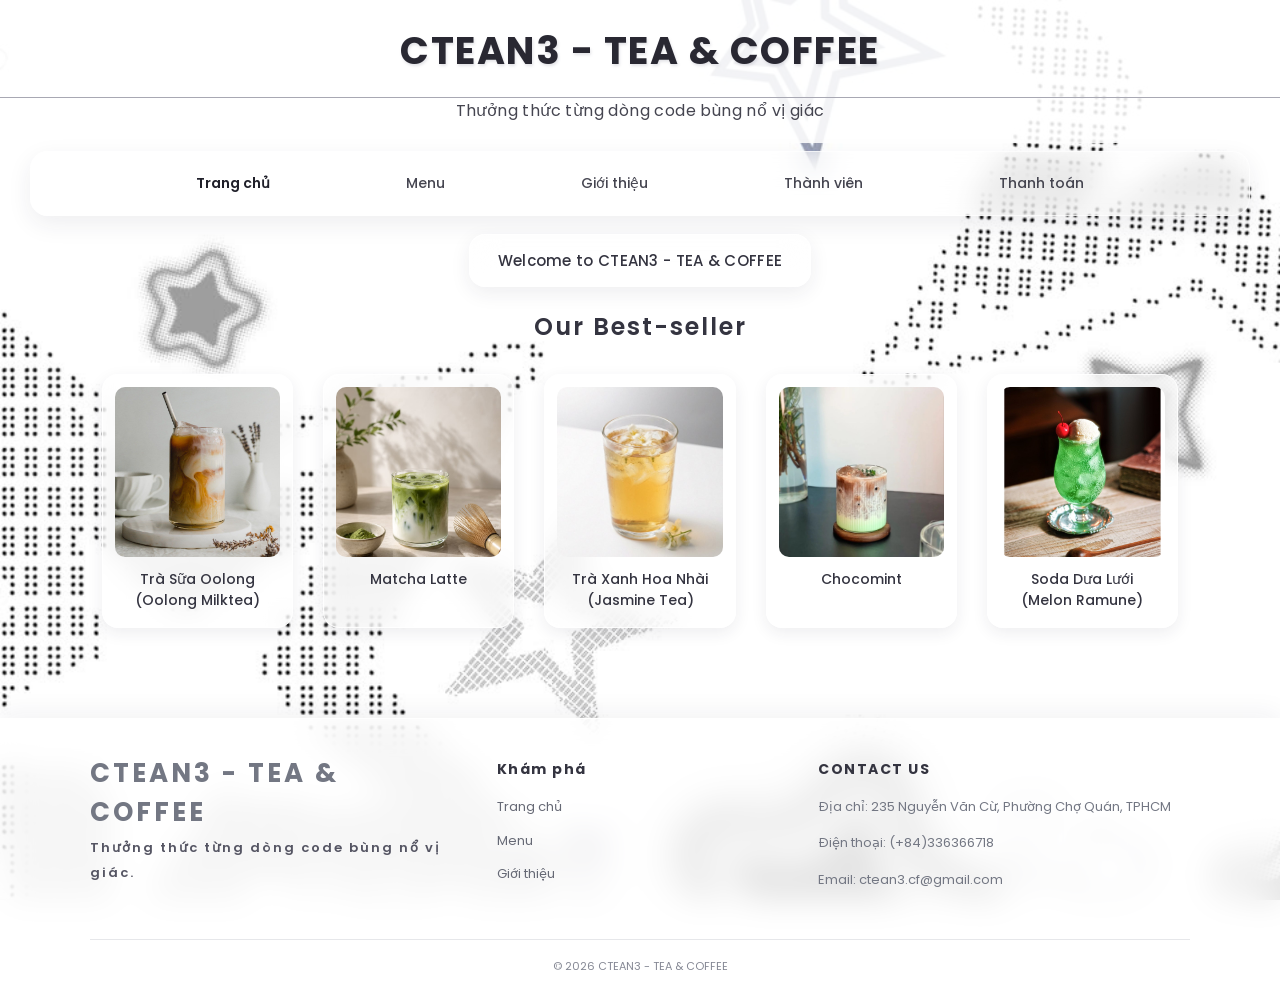
<file: index.html>
<!DOCTYPE html>
<html lang="vi">
<head>
    <meta charset="UTF-8">
    <title>CTEAN3 - TEA & COFFEE</title>
	<link rel="preconnect" href="https://fonts.googleapis.com">
	<link rel="preconnect" href="https://fonts.gstatic.com" crossorigin>
	<link href="https://fonts.googleapis.com/css2?family=Poppins:wght@400;500;600;700&display=swap" rel="stylesheet">
    <link rel="stylesheet" href="style.css">
</head>
<body>

    <h1 class="logo">CTEAN3 - TEA & COFFEE</h1>
    <h2>Thưởng thức từng dòng code bùng nổ vị giác</h2>
 <nav class="navbar">
        <a href="index.html" class="active">Trang chủ</a>
        <a href="menu.html">Menu</a>
        <a href="gioithieu.html">Giới thiệu</a>
        <a href="thanhvien.html">Thành viên</a>
        <a href="thanhtoan.html">Thanh toán</a>
    </nav>
    <p class="welcome">Welcome to CTEAN3 - TEA & COFFEE</p>

   <h2 class="section-title">Our Best-seller</h2>

<div class="product-list">

    <div class="product-card">
        <img src="oolong.jpg" alt="Trà Sữa Oolong (Oolong Milk Tea)">
        <h3>Trà Sữa Oolong <br>(Oolong Milktea)</br></h3>
    </div>
	
	<div class="product-card">
    <img class="matcha-img" src="matcha.jpg" alt="Matcha Latte">
    <h3>Matcha Latte</h3>
	</div>

    <div class="product-card">
        <img src="hoanhai.jpg" alt="Trà Xanh Hoa Nhài (Jasmine Tea)">
        <h3>Trà Xanh Hoa Nhài <br>(Jasmine Tea)</br></h3>
    </div>
	
	<div class="product-card">
        <img src="chocomint.jpg" alt="Chocomint">
        <h3>Chocomint</h3>
    </div>
	
	<div class="product-card">
        <img src="ramune.jpg" alt="Soda Dưa Lưới (Melon Ramune)">
        <h3>Soda Dưa Lưới<br>(Melon Ramune)</br></h3>
    </div>
</div>

<footer class="footer">
    <div class="footer-content">

        <div class="footer-brand">
            <h2>CTEAN3 - TEA & COFFEE</h2>
            <p>Thưởng thức từng dòng code bùng nổ vị giác.</p>
        </div>

        <div class="footer-links">
            <h3>Khám phá</h3>
            <a href="index.html">Trang chủ</a>
            <a href="menu.html">Menu</a>
            <a href="gioithieu.html">Giới thiệu</a>
        </div>

        <div class="footer-contact">
            <h3>CONTACT US</h3>
            <p>Địa chỉ: 235 Nguyễn Văn Cừ, Phường Chợ Quán, TPHCM</p>
            <p>Điện thoại: (+84)336366718</p>
            <p>Email: ctean3.cf@gmail.com</p>
        </div>

    </div>

    <div class="footer-bottom">
        © 2026 CTEAN3 - TEA & COFFEE
    </div>
</footer>
</body>
</html>
</file>
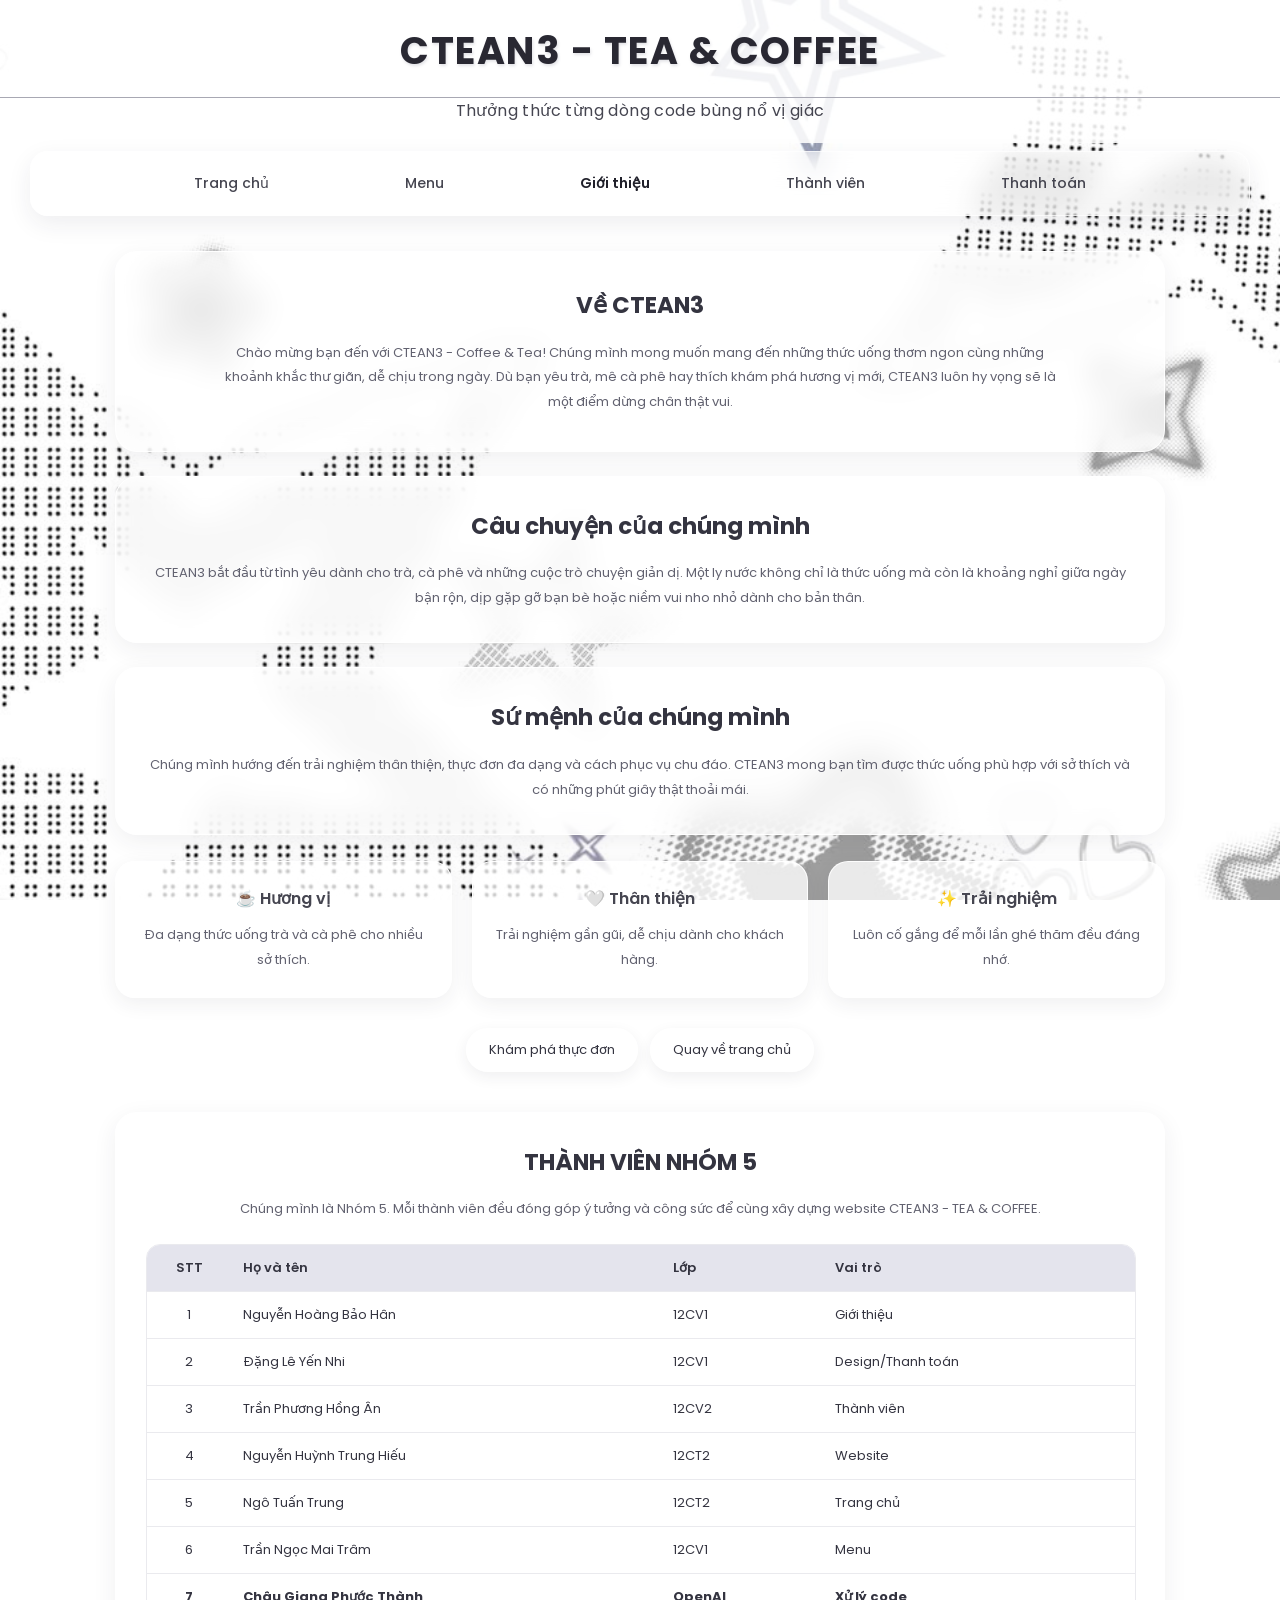
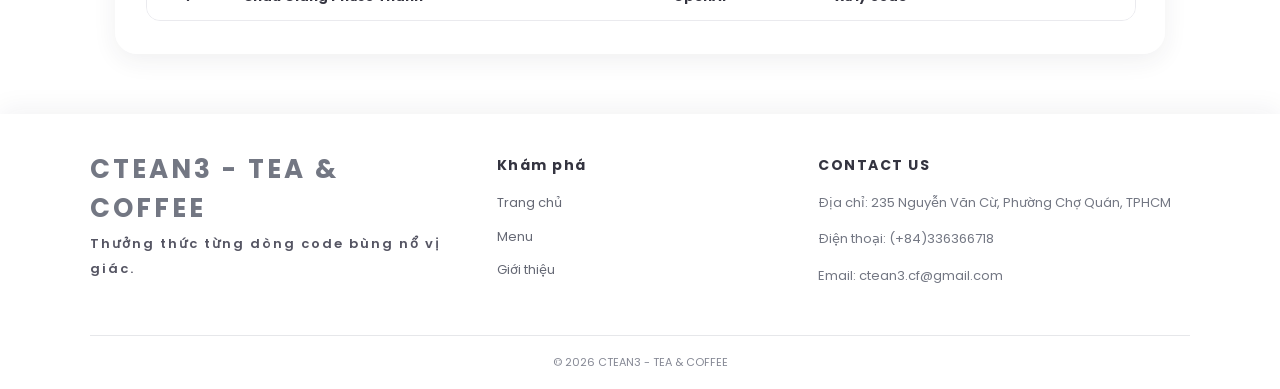
<file: gioithieu.html>
<!DOCTYPE html>
<html lang="vi">
<head>
    <meta charset="UTF-8">
    <meta name="viewport" content="width=device-width, initial-scale=1.0">

    <title>Giới thiệu - CTEAN3 TEA & COFFEE</title>

    <link rel="preconnect" href="https://fonts.googleapis.com">
    <link rel="preconnect" href="https://fonts.gstatic.com" crossorigin>
    <link href="https://fonts.googleapis.com/css2?family=Poppins:wght@400;500;600;700&display=swap" rel="stylesheet">

    <link rel="stylesheet" href="style.css">

    <style>
        /* ===== CHỈNH NỘI DUNG GIỚI THIỆU ===== */

        .about-container {
            width: 88%;
            max-width: 1050px;
            margin: 35px auto 45px;
            font-family: "Poppins", sans-serif;
        }

        .about-container .about-hero,
        .about-container .about-card {
            box-sizing: border-box;
            width: 100%;
            margin: 0 0 24px;
            padding: 32px 30px;

            background: rgba(255, 255, 255, 0.78);
            backdrop-filter: blur(14px);
            -webkit-backdrop-filter: blur(14px);

            border: 1px solid rgba(255, 255, 255, 0.9);
            border-radius: 22px;
            box-shadow: 0 7px 24px rgba(40, 40, 60, 0.07);
        }

        .about-container .about-hero {
            padding: 36px 35px;
            text-align: center;
        }

        .about-container .about-hero h2,
        .about-container .about-card h2 {
            margin: 0 0 18px;
            padding: 0;
            background: transparent;
            border: none;
            box-shadow: none;

            color: #343440;
            font-family: "Poppins", sans-serif;
            font-size: 23px;
            font-weight: 700;
            line-height: 1.5;
            letter-spacing: normal;
            text-align: center;
        }

        .about-container .about-hero p,
        .about-container .about-card > p {
            margin: 0;
            padding: 0;
            background: transparent;
            border: none;
            box-shadow: none;

            color: #626270;
            font-family: "Poppins", sans-serif;
            font-size: 13px;
            font-weight: 400;
            line-height: 1.9;
            text-align: center;
        }

        .about-container .about-hero p {
            max-width: 850px;
            margin: 0 auto;
        }

        /* ===== BA GIÁ TRỊ ===== */

        .about-container .about-values {
            display: grid;
            grid-template-columns: repeat(3, minmax(0, 1fr));
            gap: 20px;
            margin: 26px 0;
        }

        .about-container .about-value {
            box-sizing: border-box;
            padding: 24px 20px;
            text-align: center;

            background: rgba(255, 255, 255, 0.78);
            border: 1px solid rgba(255, 255, 255, 0.9);
            border-radius: 20px;
            box-shadow: 0 6px 20px rgba(40, 40, 60, 0.07);

            transition: transform 0.25s ease;
        }

        .about-container .about-value:hover {
            transform: scale(1.03);
        }

        .about-container .about-value h3 {
            margin: 0 0 12px;
            padding: 0;
            background: transparent;
            color: #454550;
            font-family: "Poppins", sans-serif;
            font-size: 16px;
            font-weight: 600;
        }

        .about-container .about-value p {
            margin: 0;
            color: #626270;
            font-size: 13px;
            line-height: 1.9;
            text-align: center;
        }

        /* ===== CÁC NÚT LIÊN KẾT ===== */

        .about-container .about-links {
            display: flex;
            justify-content: center;
            flex-wrap: wrap;
            gap: 12px;
            margin: 30px 0 40px;
        }

        .about-container .about-links a {
            display: inline-block;
            padding: 11px 22px;

            background: rgba(255, 255, 255, 0.7);
            border: 1px solid rgba(255, 255, 255, 0.9);
            border-radius: 25px;
            box-shadow: 0 5px 15px rgba(40, 40, 60, 0.07);

            color: #343440;
            font-family: "Poppins", sans-serif;
            font-size: 13px;
            text-decoration: none;

            transition: 0.25s ease;
        }

        .about-container .about-links a:hover {
            background: #e5e5ed;
            transform: translateY(-2px);
        }

        /* ===== BẢNG THÀNH VIÊN ===== */

        .about-container .team-section {
            margin-top: 25px;
        }

        .about-container .team-intro {
            margin: 0 0 22px !important;
            text-align: center;
        }

        .about-container .team-table-wrapper {
            width: 100%;
            overflow-x: auto;
            border: 1px solid rgba(150, 150, 170, 0.2);
            border-radius: 14px;
        }

        .about-container .team-table {
            width: 100%;
            border-collapse: collapse;
            background: rgba(255, 255, 255, 0.78);
            color: #343440;
            font-family: "Poppins", sans-serif;
            font-size: 13px;
        }

        .about-container .team-table th,
        .about-container .team-table td {
            padding: 13px 12px;
            border-bottom: 1px solid rgba(140, 140, 160, 0.18);
            text-align: left;
        }

        .about-container .team-table th {
            background: rgba(225, 225, 235, 0.9);
            color: #343440;
            font-weight: 600;
            white-space: nowrap;
        }

        .about-container .team-table th:first-child,
        .about-container .team-table td:first-child {
            width: 60px;
            text-align: center;
        }

        .about-container .team-table tbody tr:hover {
            background: rgba(225, 225, 240, 0.65);
        }

        .about-container .team-table tbody tr:last-child td {
            border-bottom: none;
        }

        /* ===== NÚT CUỘN LÊN ĐẦU TRANG ===== */

        #backToTop {
            position: fixed;
            right: 28px;
            bottom: 28px;
            z-index: 999;

            display: flex;
            align-items: center;
            justify-content: center;
            width: 48px;
            height: 48px;
            padding: 0;

            border: 1px solid rgba(255, 255, 255, 0.9);
            border-radius: 50%;
            background: rgba(225, 228, 235, 0.88);
            backdrop-filter: blur(10px);
            -webkit-backdrop-filter: blur(10px);

            color: #555967;
            font-family: "Poppins", sans-serif;
            font-size: 25px;
            cursor: pointer;
            box-shadow: 0 5px 18px rgba(80, 85, 100, 0.18);

            opacity: 0;
            visibility: hidden;
            pointer-events: none;
            transform: translateY(10px);
            transition: 0.3s ease;
        }

        #backToTop.show {
            opacity: 1;
            visibility: visible;
            pointer-events: auto;
            transform: translateY(0);
        }

        #backToTop:hover {
            background: #d1d5df;
        }

        /* ===== RESPONSIVE ===== */

        @media (max-width: 768px) {
            .about-container {
                width: 92%;
                margin-top: 25px;
            }

            .about-container .about-values {
                grid-template-columns: 1fr;
                gap: 14px;
            }

            .about-container .about-hero,
            .about-container .about-card {
                padding: 25px 18px;
            }

            .about-container .about-hero h2,
            .about-container .about-card h2 {
                font-size: 20px;
            }

            .about-container .team-table {
                min-width: 530px;
            }

            #backToTop {
                right: 18px;
                bottom: 18px;
                width: 44px;
                height: 44px;
            }
        }
    </style>
</head>

<body id="top">

    <!-- HEADER GIỐNG TRANG CHỦ -->
    <h1 class="logo">CTEAN3 - TEA &amp; COFFEE</h1>

    <h2>Thưởng thức từng dòng code bùng nổ vị giác</h2>

    <!-- NAVBAR DÙNG CSS CHUNG TỪ style.css -->
    <nav class="navbar">
        <a href="index.html">Trang chủ</a>
        <a href="menu.html">Menu</a>
        <a href="gioithieu.html" class="active">Giới thiệu</a>
        <a href="thanhvien.html">Thành viên</a>
        <a href="thanhtoan.html">Thanh toán</a>
    </nav>

    <!-- NỘI DUNG GIỚI THIỆU -->
    <main class="about-container">

        <section class="about-hero">
            <h2>Về CTEAN3</h2>
            <p>
                Chào mừng bạn đến với CTEAN3 - Coffee &amp; Tea!
                Chúng mình mong muốn mang đến những thức uống thơm ngon
                cùng những khoảnh khắc thư giãn, dễ chịu trong ngày.
                Dù bạn yêu trà, mê cà phê hay thích khám phá hương vị mới,
                CTEAN3 luôn hy vọng sẽ là một điểm dừng chân thật vui.
            </p>
        </section>

        <section class="about-card">
            <h2>Câu chuyện của chúng mình</h2>
            <p>
                CTEAN3 bắt đầu từ tình yêu dành cho trà, cà phê và
                những cuộc trò chuyện giản dị. Một ly nước không chỉ
                là thức uống mà còn là khoảng nghỉ giữa ngày bận rộn,
                dịp gặp gỡ bạn bè hoặc niềm vui nho nhỏ dành cho bản thân.
            </p>
        </section>

        <section class="about-card">
            <h2>Sứ mệnh của chúng mình</h2>
            <p>
                Chúng mình hướng đến trải nghiệm thân thiện, thực đơn
                đa dạng và cách phục vụ chu đáo. CTEAN3 mong bạn tìm được
                thức uống phù hợp với sở thích và có những phút giây
                thật thoải mái.
            </p>
        </section>

        <section class="about-values">
            <article class="about-value">
                <h3>☕ Hương vị</h3>
                <p>Đa dạng thức uống trà và cà phê cho nhiều sở thích.</p>
            </article>

            <article class="about-value">
                <h3>🤍 Thân thiện</h3>
                <p>Trải nghiệm gần gũi, dễ chịu dành cho khách hàng.</p>
            </article>

            <article class="about-value">
                <h3>✨ Trải nghiệm</h3>
                <p>Luôn cố gắng để mỗi lần ghé thăm đều đáng nhớ.</p>
            </article>
        </section>

        <div class="about-links">
            <a href="menu.html">Khám phá thực đơn</a>
            <a href="index.html">Quay về trang chủ</a>
        </div>

        <!-- THÀNH VIÊN NHÓM 5 -->
        <section class="about-card team-section">
            <h2>THÀNH VIÊN NHÓM 5</h2>

            <p class="team-intro">
                Chúng mình là Nhóm 5. Mỗi thành viên đều đóng góp
                ý tưởng và công sức để cùng xây dựng website
                CTEAN3 - TEA & COFFEE.
            </p>

            <div class="team-table-wrapper">
                <table class="team-table">
                    <thead>
                        <tr>
                            <th>STT</th>
                            <th>Họ và tên</th>
                            <th>Lớp</th>
                            <th>Vai trò</th>
                        </tr>
                    </thead>

                    <tbody>
                        <tr>
                            <td>1</td>
                            <td>Nguyễn Hoàng Bảo Hân</td>
                            <td>12CV1</td>
                            <td>Giới thiệu</td>
                        </tr>

                        <tr>
                            <td>2</td>
                            <td>Đặng Lê Yến Nhi</td>
                            <td>12CV1</td>
                            <td>Design/Thanh toán</td>
                        </tr>

                        <tr>
                            <td>3</td>
                            <td>Trần Phương Hồng Ân</td>
                            <td>12CV2</td>
                            <td>Thành viên</td>
                        </tr>

                        <tr>
                            <td>4</td>
                            <td>Nguyễn Huỳnh Trung Hiếu</td>
                            <td>12CT2</td>
                            <td>Website</td>
                        </tr>

                        <tr>
                            <td>5</td>
                            <td>Ngô Tuấn Trung</td>
                            <td>12CT2</td>
                            <td>Trang chủ</td>
                        </tr>

                        <tr>
                            <td>6</td>
                            <td>Trần Ngọc Mai Trâm</td>
                            <td>12CV1</td>
                            <td>Menu</td>
                        </tr>
						
						  <tr>
                            <td><b>7</b></td>
                            <td><b>Châu Giang Phước Thành</b></td>
                            <td><b>OpenAI</b></td>
                            <td><b>Xử lý code</b></td>
                        </tr>
                    </tbody>
                </table>
            </div>
        </section>

    </main>

    <!-- FOOTER DÙNG CLASS CHUNG CỦA WEBSITE -->
    <footer class="footer">
        <div class="footer-content">

            <div class="footer-brand">
                <h2>CTEAN3 - TEA &amp; COFFEE</h2>
                <p>Thưởng thức từng dòng code bùng nổ vị giác.</p>
            </div>

            <div class="footer-links">
                <h3>Khám phá</h3>
                <a href="index.html">Trang chủ</a>
                <a href="menu.html">Menu</a>
                <a href="gioithieu.html">Giới thiệu</a>
            </div>

            <div class="footer-contact">
                <h3>CONTACT US</h3>
                <p>Địa chỉ: 235 Nguyễn Văn Cừ, Phường Chợ Quán, TPHCM</p>
                <p>Điện thoại: (+84)336366718</p>
                <p>Email: ctean3.cf@gmail.com</p>
            </div>

        </div>

        <div class="footer-bottom">
            © 2026 CTEAN3 - TEA &amp; COFFEE
        </div>
    </footer>

    <!-- NÚT CUỘN LÊN ĐẦU TRANG -->
    <button type="button" id="backToTop"
        aria-label="Cuộn lên đầu trang"
        title="Cuộn lên đầu trang">↑</button>

    <script>
        const backToTop = document.getElementById("backToTop");

        window.addEventListener("scroll", function () {
            if (window.scrollY > 300) {
                backToTop.classList.add("show");
            } else {
                backToTop.classList.remove("show");
            }
        });

        backToTop.addEventListener("click", function () {
            window.scrollTo({
                top: 0,
                behavior: "smooth"
            });
        });
    </script>

</body>
</html>
</file>
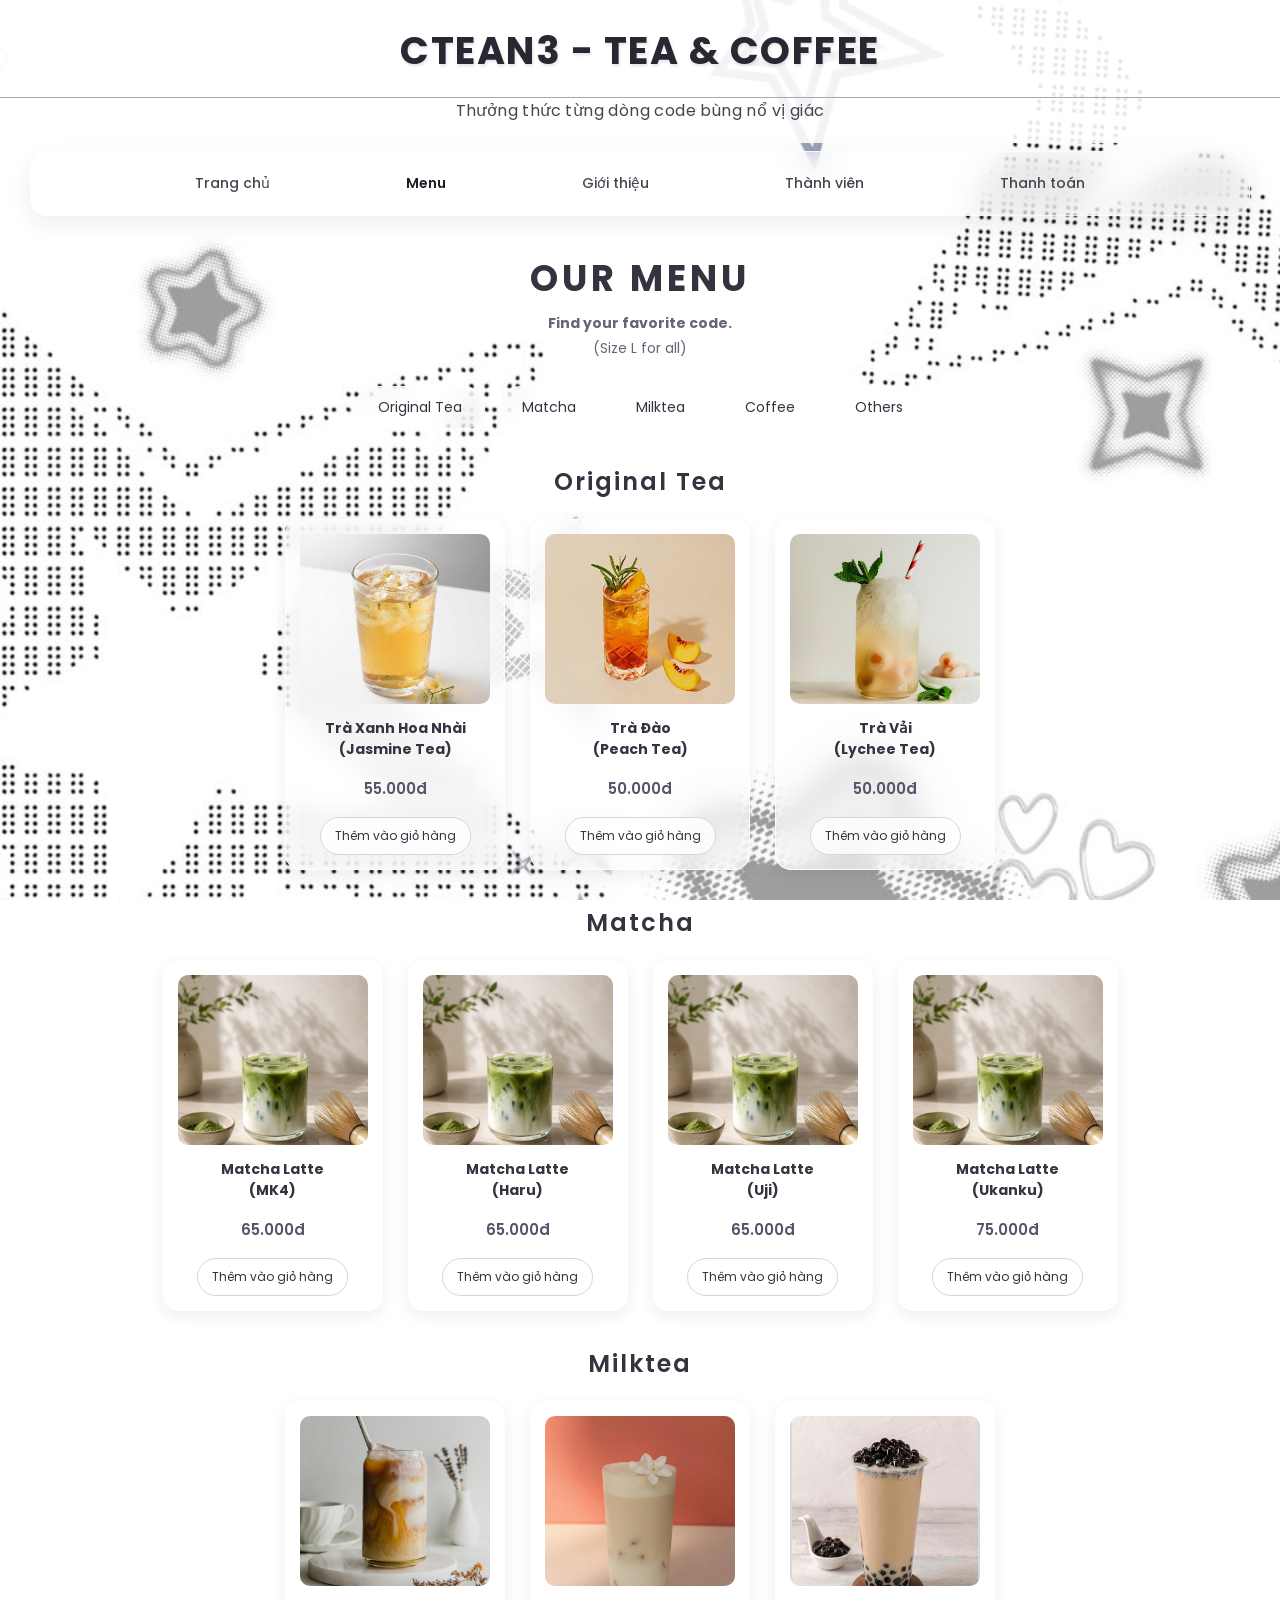
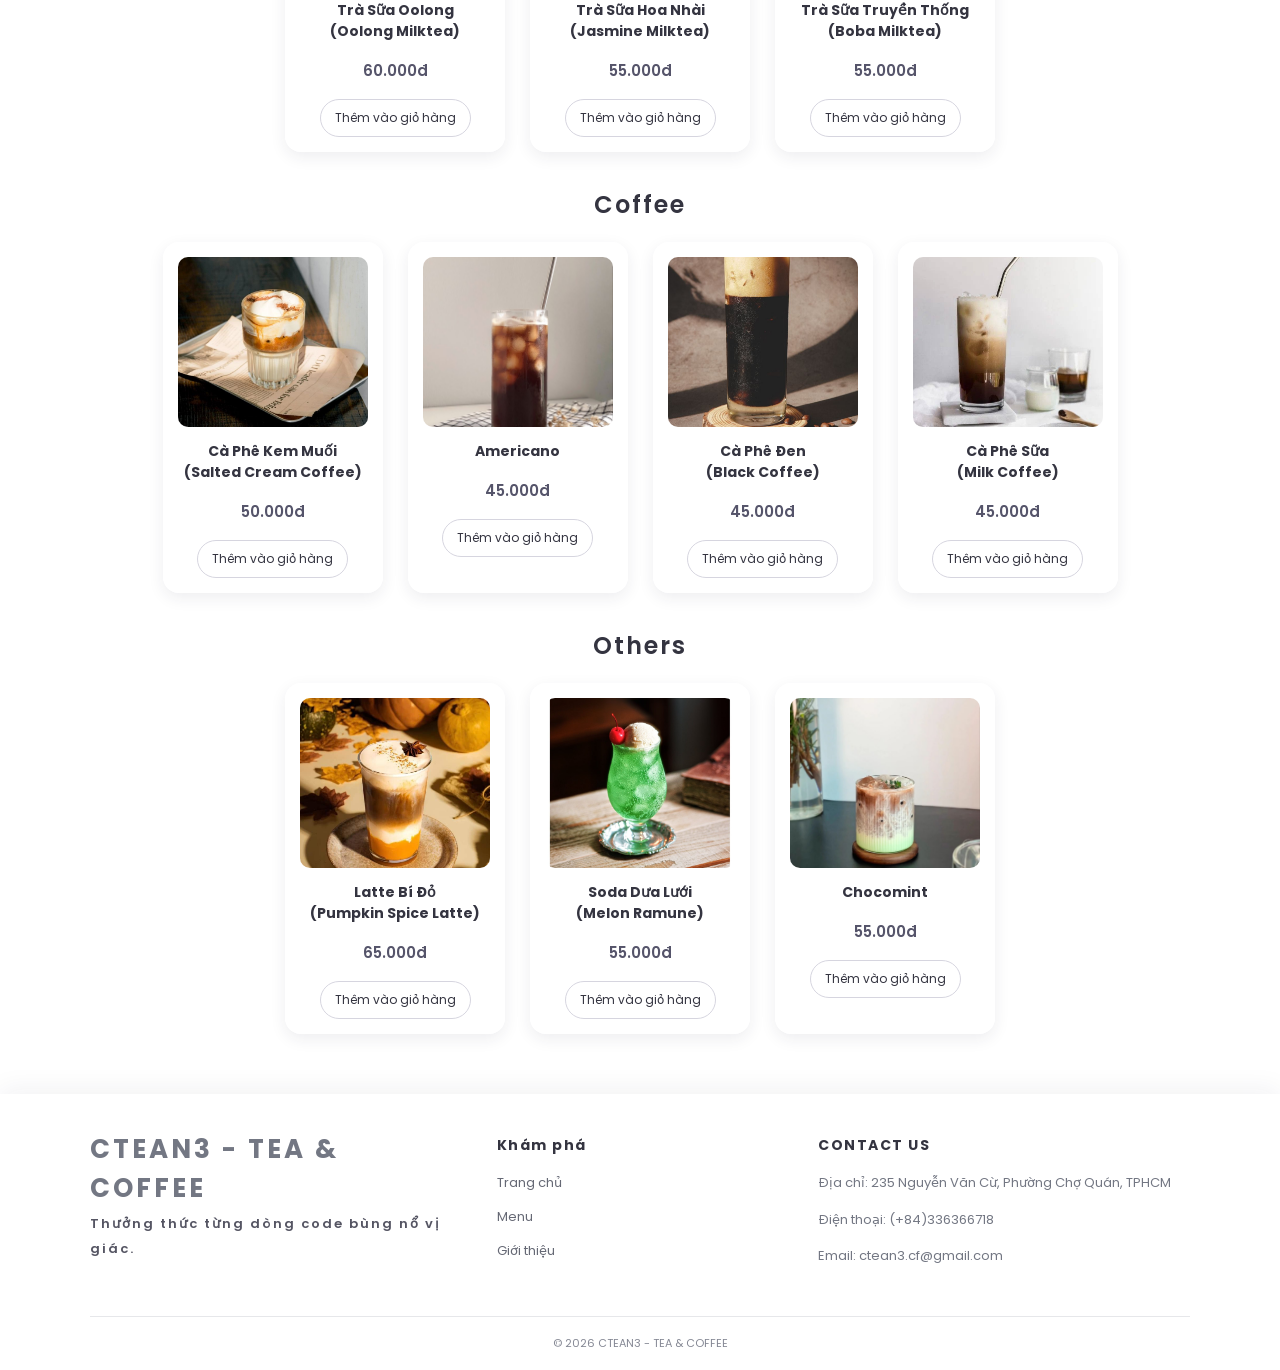
<file: menu.html>
<!DOCTYPE html>
<html lang="vi">
<head>
    <meta charset="UTF-8">
    <title>Menu - CTEAN3</title>

    <link rel="preconnect" href="https://fonts.googleapis.com">
    <link rel="preconnect" href="https://fonts.gstatic.com" crossorigin>
    <link href="https://fonts.googleapis.com/css2?family=Poppins:wght@400;500;600;700&display=swap" rel="stylesheet">

    <link rel="stylesheet" href="style.css">
</head>
<body>
   <h1 class="logo">CTEAN3 - TEA & COFFEE</h1>

    <h2>Thưởng thức từng dòng code bùng nổ vị giác</h2>

    <nav class="navbar">
        <a href="index.html">Trang chủ</a>
        <a href="menu.html" class="active">Menu</a>
        <a href="gioithieu.html">Giới thiệu</a>
        <a href="thanhvien.html">Thành viên</a>
        <a href="thanhtoan.html">Thanh toán</a>
    </nav>
	<main class="menu-container">

        <h2 class="menu-title">OUR MENU</h2>
        <p class="menu-subtitle"><b>Find your favorite code.</b><br>(Size L for all)</br></p>

        <div class="menu-categories">
            <a href="#original-tea">Original Tea</a>
            <a href="#matcha">Matcha</a>
            <a href="#milk-tea">Milktea</a>
            <a href="#coffee">Coffee</a>
			<a href="#others">Others</a>
        </div>

        <section id="original-tea" class="menu-section">
            <h2 class="section-title">Original Tea</h2>

            <div class="menu-product-list">

                <div class="menu-product-card">
                    <img src="hoanhai.jpg" alt="Trà Xanh Hoa Nhài (Jasmine Tea)">
                    <h3>Trà Xanh Hoa Nhài<br>(Jasmine Tea)</br></h3>
                    <p>55.000đ</p>
                    <button type="button">Thêm vào giỏ hàng</button>
                </div>
				
				<div class="menu-product-card">
    <img src="tradao.jpg" alt="Trà Đào (Peach Tea)">
    <h3>Trà Đào<br>(Peach Tea)</br></h3>
    <p>50.000đ</p>
    <button type="button">Thêm vào giỏ hàng</button>
</div>

<div class="menu-product-card">
    <img src="travai.jpg" alt="Trà Vải (Lychee Tea)">
    <h3>Trà Vải<br>(Lychee Tea)</br></h3>
    <p>50.000đ</p>
    <button type="button">Thêm vào giỏ hàng</button>
</div>
            </div>
        </section>
		 <section id="matcha" class="menu-section">
            <h2 class="section-title">Matcha</h2>
			
			<div class="menu-product-list">

                <div class="menu-product-card">
                   <img class="matcha-img" src="matcha.jpg" alt="Matcha Latte">
                    <h3>Matcha Latte<br>(MK4)</br></h3>
                    <p>65.000đ</p>
                    <button type="button">Thêm vào giỏ hàng</button>
                </div>
				
				<div class="menu-product-card">
                   <img class="matcha-img" src="matcha.jpg" alt="Matcha Latte">
                    <h3>Matcha Latte<br>(Haru)</br></h3>
                    <p>65.000đ</p>
                    <button type="button">Thêm vào giỏ hàng</button>
                </div>
				
				<div class="menu-product-card">
                   <img class="matcha-img" src="matcha.jpg" alt="Matcha Latte">
                    <h3>Matcha Latte<br>(Uji)</br></h3>
                    <p>65.000đ</p>
                    <button type="button">Thêm vào giỏ hàng</button>
                </div>
				
				<div class="menu-product-card">
                    <img class="matcha-img" src="matcha.jpg" alt="Matcha Latte">
                    <h3>Matcha Latte<br>(Ukanku)</br></h3>
                    <p>75.000đ</p>
                    <button type="button">Thêm vào giỏ hàng</button>
                </div>
			</div>
        </section>
		<section id="milk-tea" class="menu-section">
            <h2 class="section-title">Milktea</h2>
            <div class="menu-product-list">
                <div class="menu-product-card">
                    <img src="oolong.jpg" alt="Trà Sữa Oolong (Oolong Milktea)">
                    <h3>Trà Sữa Oolong<br>(Oolong Milktea)</br></h3>
                    <p>60.000đ</p>
                    <button type="button">Thêm vào giỏ hàng</button>
                </div>
				
				<div class="menu-product-card">
				<img src="suanhai.jpg" alt="Trà Sữa Hoa Nhài (Jasmine Milktea)">
				<h3>Trà Sữa Hoa Nhài<br>(Jasmine Milktea)</br></h3>
				<p>55.000đ</p>
    <button type="button">Thêm vào giỏ hàng</button>
</div>

<div class="menu-product-card">
    <img src="truyenthong.jpg" alt="Trà Sữa Truyền Thống (Boba Milktea)">
    <h3>Trà Sữa Truyền Thống<br>(Boba Milktea)</br></h3>
    <p>55.000đ</p>
    <button type="button">Thêm vào giỏ hàng</button>
</div>
            </div>
        </section>
		 <section id="coffee" class="menu-section">
            <h2 class="section-title">Coffee</h2>
            <div class="menu-product-list">
                <div class="menu-product-card">
                    <img src="cfmuoi.jpg" alt="Cà Phê Kem Muối (Salted Cream Coffee)">
                    <h3>Cà Phê Kem Muối<br>(Salted Cream Coffee)</br></h3>
                    <p>50.000đ</p>
                    <button type="button">Thêm vào giỏ hàng</button>
                </div>
				<div class="menu-product-card">
                    <img src="americano.jpg" alt="Americano (Americano)">
                    <h3>Americano</h3>
                    <p>45.000đ</p>
                    <button type="button">Thêm vào giỏ hàng</button>
                </div>
				
<div class="menu-product-card">
    <img src="cfden.jpg" alt="Cà Phê Đen (Black Coffee)">
    <h3>Cà Phê Đen<br>(Black Coffee)</br></h3>
    <p>45.000đ</p>
    <button type="button">Thêm vào giỏ hàng</button>
</div>

<div class="menu-product-card">
    <img src="cfsua.jpg" alt="Cà Phê Sữa (Milk Coffee)">
    <h3>Cà Phê Sữa<br>(Milk Coffee)</br></h3>
    <p>45.000đ</p>
    <button type="button">Thêm vào giỏ hàng</button>
</div>

            </div>
        </section>
		<section id="others" class="menu-section">
            <h2 class="section-title">Others</h2>
            <div class="menu-product-list">
                <div class="menu-product-card">
                    <img src="pumpkin.jpg" alt="Latte Bí Đỏ (Pumpkin Spice Latte)">
                    <h3>Latte Bí Đỏ<br>(Pumpkin Spice Latte)</br></h3>
                    <p>65.000đ</p>
                    <button type="button">Thêm vào giỏ hàng</button>
                </div>
				
				<div class="menu-product-card">
                    <img src="ramune.jpg" alt="Soda Dưa Lưới (Melon Ramune)">
                    <h3>Soda Dưa Lưới<br>(Melon Ramune)</br></h3>
                    <p>55.000đ</p>
                    <button type="button">Thêm vào giỏ hàng</button>
                </div>
				<div class="menu-product-card">
                    <img src="chocomint.jpg" alt="Chocomint">
                    <h3>Chocomint</br></h3>
                    <p>55.000đ</p>
                    <button type="button">Thêm vào giỏ hàng</button>
                </div>
            </div>
        </section>
    </main>

<!-- FOOTER -->
<footer class="footer">
    <div class="footer-content">

        <div class="footer-brand">
            <h2>CTEAN3 - TEA & COFFEE</h2>
            <p>Thưởng thức từng dòng code bùng nổ vị giác.</p>
        </div>

        <div class="footer-links">
            <h3>Khám phá</h3>
            <a href="index.html">Trang chủ</a>
            <a href="menu.html">Menu</a>
            <a href="gioithieu.html">Giới thiệu</a>
        </div>

        <div class="footer-contact">
            <h3>CONTACT US</h3>
            <p>Địa chỉ: 235 Nguyễn Văn Cừ, Phường Chợ Quán, TPHCM</p>
            <p>Điện thoại: (+84)336366718</p>
            <p>Email: ctean3.cf@gmail.com</p>
        </div>

    </div>

    <div class="footer-bottom">
        © 2026 CTEAN3 - TEA & COFFEE
    </div>
</footer>

<!-- BACK TO TOP BUTTON -->
<button id="backToTop" title="Cuộn lên đầu trang"
        aria-label="Cuộn lên đầu trang">
    ↑
</button>

<script>
    const backToTop = document.getElementById("backToTop");

    window.addEventListener("scroll", function () {
        if (window.scrollY > 300) {
            backToTop.classList.add("show");
        } else {
            backToTop.classList.remove("show");
        }
    });

    backToTop.addEventListener("click", function () {
        window.scrollTo({
            top: 0,
            behavior: "smooth"
        });
    });
</script>
<script src="script.js"></script>
</body>
</html>
</file>
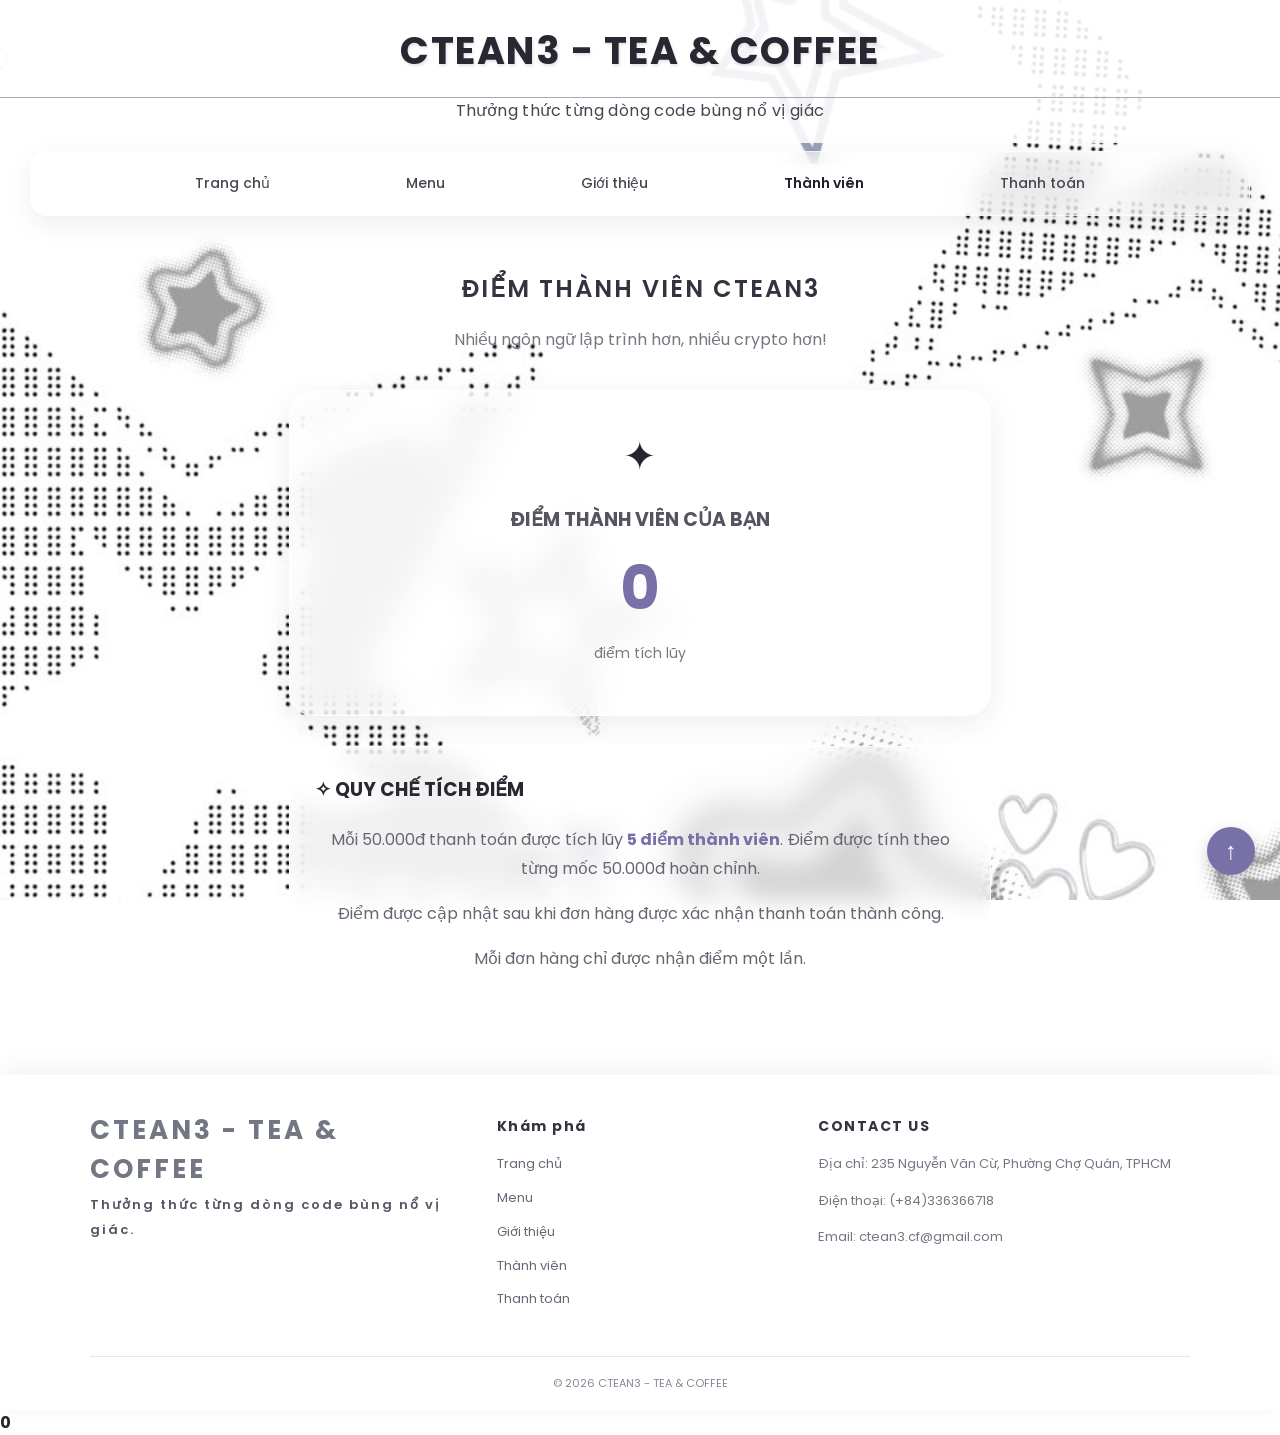
<file: thanhvien.html>
<!DOCTYPE html>
<html lang="vi">
<head>
    <meta charset="UTF-8">
    <meta name="viewport" content="width=device-width, initial-scale=1.0">

    <title>CTEAN3 - Thành viên</title>

    <link rel="preconnect" href="https://fonts.googleapis.com">
    <link rel="preconnect" href="https://fonts.gstatic.com" crossorigin>
    <link href="https://fonts.googleapis.com/css2?family=Poppins:wght@400;500;600;700&display=swap" rel="stylesheet">

    <link rel="stylesheet" href="style.css">

    <style>
        .member-section {
            max-width: 1100px;
            margin: 55px auto;
            padding: 0 25px;
            text-align: center;
        }

        .member-section .section-title {
            margin-bottom: 20px;
        }

        .member-intro {
            color: #777681;
            margin-bottom: 35px;
        }

        .loyalty-box {
            max-width: 650px;
            margin: 0 auto 30px;
            padding: 35px 25px;
            border-radius: 25px;
            background: rgba(255, 255, 255, 0.65);
            backdrop-filter: blur(15px);
            -webkit-backdrop-filter: blur(15px);
            box-shadow: 0 8px 30px rgba(40, 40, 55, 0.08);
            border: 1px solid rgba(255, 255, 255, 0.8);
        }

        .loyalty-icon {
            font-size: 40px;
            margin-bottom: 12px;
        }

        .loyalty-box h3 {
            font-size: 19px;
            margin-bottom: 15px;
            color: #555461;
        }

        .loyalty-points {
            font-size: 60px;
            font-weight: 700;
            line-height: 1.3;
            color: #7771a8;
        }

        .loyalty-label {
            color: #777681;
            font-size: 14px;
        }

        .loyalty-note {
            max-width: 650px;
            margin: 0 auto;
            padding: 25px;
            text-align: left;
            line-height: 1.9;
            color: #666572;
            background: rgba(255, 255, 255, 0.55);
            backdrop-filter: blur(12px);
            -webkit-backdrop-filter: blur(12px);
            border: 1px solid rgba(255, 255, 255, 0.8);
            border-radius: 20px;
        }

        .loyalty-note h3 {
            margin-top: 0;
            color: #292832;
        }

        .loyalty-note strong {
            color: #7771a8;
        }

        .back-to-top {
            position: fixed;
            right: 25px;
            bottom: 25px;
            width: 48px;
            height: 48px;
            border: none;
            border-radius: 50%;
            background: #7771a8;
            color: white;
            font-size: 24px;
            cursor: pointer;
            box-shadow: 0 5px 15px rgba(40, 40, 55, 0.2);
            transition: transform 0.25s, background 0.25s;
            z-index: 1000;
        }

        .back-to-top:hover {
            background: #5f598f;
            transform: scale(1.08);
        }

        @media (max-width: 600px) {
            .member-section {
                margin: 35px auto;
                padding: 0 16px;
            }

            .loyalty-box {
                padding: 28px 16px;
            }

            .loyalty-points {
                font-size: 48px;
            }
        }
    </style>
</head>

<body>

    <!-- HEADER: giữ nguyên cấu trúc của CTEAN3 -->
    <h1 class="logo">CTEAN3 - TEA & COFFEE</h1>

    <h2>Thưởng thức từng dòng code bùng nổ vị giác</h2>

    <nav class="navbar">
        <a href="index.html">Trang chủ</a>
        <a href="menu.html">Menu</a>
        <a href="gioithieu.html">Giới thiệu</a>
        <a href="thanhvien.html" class="active">Thành viên</a>
        <a href="thanhtoan.html">Thanh toán</a>
    </nav>

    <!-- NỘI DUNG THÀNH VIÊN -->
    <main class="member-section">

        <h2 class="section-title">ĐIỂM THÀNH VIÊN CTEAN3</h2>

        <p class="member-intro">
            Nhiều ngôn ngữ lập trình hơn, nhiều crypto hơn!
        </p>

        <section class="loyalty-box">
            <div class="loyalty-icon">✦</div>

            <h3>ĐIỂM THÀNH VIÊN CỦA BẠN</h3>

            <div class="loyalty-points" id="loyalty-points">0</div>

            <p class="loyalty-label">điểm tích lũy</p>
        </section>

        <section class="loyalty-note">
            <h3>✧ QUY CHẾ TÍCH ĐIỂM</h3>

<p>
    Mỗi 50.000đ thanh toán được tích lũy
    <strong>5 điểm thành viên</strong>.
    Điểm được tính theo từng mốc 50.000đ hoàn chỉnh.
</p>

            <p>
                Điểm được cập nhật sau khi đơn hàng được xác nhận
                thanh toán thành công.
            </p>

            <p>
                Mỗi đơn hàng chỉ được nhận điểm một lần.
            </p>
        </section>

    </main>

    <!-- FOOTER: giữ nguyên cấu trúc của CTEAN3 -->
    <footer class="footer">
        <div class="footer-content">

            <div class="footer-brand">
                <h2>CTEAN3 - TEA & COFFEE</h2>
                <p>Thưởng thức từng dòng code bùng nổ vị giác.</p>
            </div>

            <div class="footer-links">
                <h3>Khám phá</h3>
                <a href="index.html">Trang chủ</a>
                <a href="menu.html">Menu</a>
                <a href="gioithieu.html">Giới thiệu</a>
                <a href="thanhvien.html">Thành viên</a>
                <a href="thanhtoan.html">Thanh toán</a>
            </div>

            <div class="footer-contact">
                <h3>CONTACT US</h3>
                <p>Địa chỉ: 235 Nguyễn Văn Cừ, Phường Chợ Quán, TPHCM</p>
                <p>Điện thoại: (+84)336366718</p>
                <p>Email: ctean3.cf@gmail.com</p>
            </div>

        </div>

        <div class="footer-bottom">
            © 2026 CTEAN3 - TEA & COFFEE
        </div>
    </footer>

    <!-- NÚT CUỘN LÊN ĐẦU TRANG -->
    <button
        class="back-to-top"
        id="back-to-top"
        type="button"
        aria-label="Cuộn lên đầu trang"
        title="Cuộn lên đầu trang">
        ↑
    </button>

    <script>
        // Đọc điểm thành viên đã lưu
        function updatePointsDisplay() {
            const points = Number(
                localStorage.getItem("ctean3_points")
            ) || 0;

            document.getElementById("loyalty-points").textContent = points;
        }

        updatePointsDisplay();

        // Cuộn lên đầu trang
        document.getElementById("back-to-top").addEventListener("click", function () {
            window.scrollTo({
                top: 0,
                behavior: "smooth"
            });
        });
    </script>
<strong id="loyalty-points">0</strong>
</body>
</html>
</file>
<file: style.css>
.logo {
    font-family: "Poppins", sans-serif;
    font-size: 38px;
    font-weight: 700;
    letter-spacing: 1.5px;
    text-align: center;
    text-transform: uppercase;

    color: #292832;
    background: rgba(255, 255, 255, 0.88);

    padding: 22px 15px 18px;
    margin: 0;

    text-shadow: 1px 2px 3px rgba(100, 100, 120, 0.18);
}

body {
	
    margin: 0;
	font-family: "Poppins", sans-serif;
    background-image: url("background.jpg");
    background-size: cover;
	background-position: center;
	background-attachment: fixed;
	background-repeat: no-repeat;
	color: #25252D;
}
h1 {
    text-align: center;
    background: linear-gradient(
	135deg,
	#FFFFFF,
	#D9D9E0,
	#A8A8B3,
	);
	color: #25252D;
	padding: 30px;
	margin: 0;
	letter-spacing: 3px;
	border-bottom: 1px solid #A8A8B3;
}
h2 {
    text-align: center;
    color: #25252D;
}
p {
    text-align: center;
    line-height: 1.8;
}

body > h2:first-of-type {
    font-family: "Poppins", sans-serif;
    font-size: 16px;
    font-weight: 400;
    letter-spacing: 0.4px;
    text-align: center;

    color: #454550;
    background: rgba(255, 255, 255, 0.88);

    margin: 0;
    padding: 0 15px 20px;
}
.navbar {
    display: flex;
    justify-content: center;
    align-items: center;
    gap: 100px;

    margin: 8px 30px 18px;
    padding: 12px 16px;

    background: rgba(255, 255, 255, 0.35);
    backdrop-filter: blur(15px);
    -webkit-backdrop-filter: blur(15px);

    border: 1px solid rgba(255, 255, 255, 0.65);
    border-radius: 18px;

    box-shadow: 0 8px 25px rgba(40, 40, 60, 0.08);
}

/* Các nút trên thanh menu */
.navbar a {
    font-family: "Poppins", sans-serif;
    font-size: 14px;
    font-weight: 500;

    color: #454550;
    text-decoration: none;

    padding: 9px 18px;
    border-radius: 12px;

    transition: all 0.3s ease;
}

/* Hiệu ứng khi di chuột */
.navbar a:hover {
    background: rgba(255, 255, 255, 0.65);
    color: #17171F;
    box-shadow: 0 3px 12px rgba(40, 40, 60, 0.08);
}

/* Trang đang được chọn */
.navbar a.active {
    background: rgba(255, 255, 255, 0.65);
    color: #20202A;
    font-weight: 600;
}
/* Welcome glass effect */
.welcome {
    display: table;
    margin: 18px auto 20px;
    padding: 12px 28px;

    font-family: "Poppins", sans-serif;
    font-size: 15px;
    font-weight: 500;
    letter-spacing: 0.3px;
    color: #343440;

    background: rgba(255, 255, 255, 0.45);
    backdrop-filter: blur(15px);
    -webkit-backdrop-filter: blur(15px);

    border: 1px solid rgba(255, 255, 255, 0.7);
    border-radius: 16px;

    box-shadow: 0 6px 20px rgba(40, 40, 60, 0.08);
}
/* Tiêu đề sản phẩm nổi bật */
.section-title {
    text-align: center;
    font-family: "Poppins", sans-serif;
    font-size: 28px;
    font-weight: 600;
    color: #292832;
    margin: 22px 0 24px;
}

/* Khu vực chứa các sản phẩm */

/* Khu vực chứa sản phẩm */
.product-list {
    display: flex;
    justify-content: center;
    align-items: stretch;
    gap: 30px;

    width: 96%;
    max-width: 1100px;
    margin: 0 auto;
    padding: 10px 12px 30px;

    box-sizing: border-box;
}


/* Thẻ sản phẩm */
.product-card {
    flex: 1 1 0;
    min-width: 0;
    max-width: 220px;
    box-sizing: border-box;
    text-align: center;
    padding: 12px;

    background: rgba(255, 255, 255, 0.65);
    backdrop-filter: blur(12px);
    -webkit-backdrop-filter: blur(12px);

    border: 1px solid rgba(255, 255, 255, 0.8);
    border-radius: 16px;
    box-shadow: 0 5px 16px rgba(40, 40, 60, 0.08);
	transition: transform 0.25s ease;
}
.product-card:hover {
	transform: scale(1.06);
}
/* Khung ảnh cố định */
.product-card img {
    display: block;
    width: 100%;
    height: 170px;

    object-fit: cover;
    object-position: center;

    border-radius: 10px;
}

/* Tên món */
.product-card h3 {
    font-family: "Poppins", sans-serif;
    font-size: 14px;
    font-weight: 500;
    color: #343440;

    margin: 12px 0 4px;
    overflow-wrap: break-word;
}

/* Footer */
.footer {
    margin-top: 60px;
    padding: 35px 7% 18px;

    background: rgba(255, 255, 255, 0.72);
    backdrop-filter: blur(16px);
    -webkit-backdrop-filter: blur(16px);

    border-top: 1px solid rgba(255, 255, 255, 0.9);
    box-shadow: 0 -5px 25px rgba(40, 40, 60, 0.06);

    color: #343440;
    font-family: "Poppins", sans-serif;
}

.footer-content {
    display: flex;
    justify-content: space-between;
    align-items: flex-start;
    flex-wrap: wrap;
    gap: 30px;

    max-width: 1100px;
    margin: 0 auto;
}

.footer-brand,
.footer-links,
.footer-contact {
    flex: 1 1 220px;
}

.footer-brand h2 {
    font-family: "Poppins", sans-serif;
    font-size: 22px;
    margin-top: 0;
    text-align: left;
}

.footer h3 {
    font-size: 16px;
    margin-top: 0;
    margin-bottom: 14px;
    text-align: left;
}

.footer p,
.footer a {
    font-size: 13px;
    line-height: 1.9;
    color: #555563;
}

.footer p {
    text-align: left;
}

.footer-links a {
    display: block;
    width: fit-content;
    text-decoration: none;
    margin-bottom: 5px;
}

.footer-links a:hover {
    color: #11111A;
    text-decoration: underline;
}

.footer-bottom {
    max-width: 1100px;
    margin: 25px auto 0;
    padding-top: 15px;

    border-top: 1px solid rgba(150, 150, 165, 0.3);

    text-align: center;
    font-size: 12px;
    color: #777784;
}

@media (max-width: 650px) {
    .footer-content {
        flex-direction: column;
        gap: 20px;
    }
}
/* Chỉnh riêng ảnh Matcha Latte */
.product-card img.matcha-img {
    object-position: center 75%;
}

/* MENU PAGE */

.menu-container {
    width: 90%;
    max-width: 1100px;
    margin: 35px auto;
    text-align: center;
}

.menu-title {
    font-family: "Poppins", sans-serif;
    font-size: 36px;
    font-weight: 700;
    letter-spacing: 4px;
    color: #343440;
    margin-bottom: 5px;
}

.menu-subtitle {
    font-family: "Poppins", sans-serif;
    font-size: 14px;
    color: #666575;
    margin-top: 0;
    margin-bottom: 25px;
}

.menu-categories {
    display: flex;
    justify-content: center;
    flex-wrap: wrap;
    gap: 14px;
    margin-bottom: 30px;
}

.menu-categories a {
    text-decoration: none;
    font-family: "Poppins", sans-serif;
    font-size: 14px;
    color: #343440;
    padding: 10px 22px;
    background: rgba(255, 255, 255, 0.55);
    backdrop-filter: blur(12px);
    -webkit-backdrop-filter: blur(12px);
    border: 1px solid rgba(255, 255, 255, 0.8);
    border-radius: 30px;
    transition: 0.25s ease;
}

.menu-categories a:hover {
    background: rgba(255, 255, 255, 0.9);
    transform: scale(1.05);
}

/* MENU PRODUCTS */

.menu-section {
    margin: 35px 0;
    scroll-margin-top: 25px;
}

.section-title {
    font-family: "Poppins", sans-serif;
    font-size: 24px;
    letter-spacing: 2px;
    color: #343440;
    margin-bottom: 20px;
}

.menu-product-list {
    display: flex;
    justify-content: center;
    align-items: stretch;
    flex-wrap: wrap;
    gap: 25px;
}

.menu-product-card {
    width: 220px;
    box-sizing: border-box;
    padding: 14px;
    text-align: center;
    background: rgba(255, 255, 255, 0.65);
    backdrop-filter: blur(12px);
    -webkit-backdrop-filter: blur(12px);
    border: 1px solid rgba(255, 255, 255, 0.8);
    border-radius: 16px;
    box-shadow: 0 5px 16px rgba(40, 40, 60, 0.08);
    transition: transform 0.25s ease;
}

.menu-product-card:hover {
    transform: scale(1.04);
}

.menu-product-card img {
    display: block;
    width: 100%;
    height: 170px;
    object-fit: cover;
    border-radius: 10px;
}

.menu-product-card h3 {
    font-family: "Poppins", sans-serif;
    font-size: 14px;
    color: #343440;
}

.menu-product-card p {
    font-family: "Poppins", sans-serif;
    font-size: 15px;
    font-weight: 600;
    color: #55546a;
}

.menu-product-card button {
    font-family: "Poppins", sans-serif;
    font-size: 12px;
    color: #343440;
    background: rgba(255, 255, 255, 0.8);
    border: 1px solid #d6d5df;
    border-radius: 20px;
    padding: 9px 14px;
    cursor: pointer;
    transition: 0.25s ease;
}

.menu-product-card button:hover {
    background: #e6e5ee;
}
.menu-product-card img.matcha-img {
    object-position: center 75%;
}

/* ===== FOOTER ===== */
.site-footer {
    margin-top: 70px;
    padding: 45px 8% 18px;
    background: rgba(235, 238, 243, 0.85);
    border-top: 1px solid rgba(255, 255, 255, 0.9);
    box-shadow: 0 -8px 30px rgba(120, 130, 150, 0.08);
    backdrop-filter: blur(15px);
    color: #444650;
    font-family: 'Poppins', sans-serif;
}

.footer-content {
    display: grid;
    grid-template-columns: 1.3fr 1fr 1.3fr;
    gap: 35px;
    max-width: 1200px;
    margin: 0 auto 35px;
}

.footer-brand h2 {
    margin: 0;
    font-size: 26px;
    font-weight: 700;
    letter-spacing: 3px;
    color: #737783;
}

.footer-brand p {
    margin: 4px 0 12px;
    font-weight: 600;
    letter-spacing: 2px;
}

.footer-brand span {
    font-size: 13px;
    color: #858894;
}

.footer-links h3,
.footer-contact h3 {
    margin-top: 5px;
    margin-bottom: 15px;
    font-size: 14px;
    letter-spacing: 1.5px;
}

.footer-links a {
    display: block;
    width: fit-content;
    margin: 9px 0;
    color: #666975;
    font-size: 13px;
    text-decoration: none;
    transition: color 0.25s, transform 0.25s;
}

.footer-links a:hover {
    color: #a0a5b3;
    transform: translateX(4px);
}

.footer-contact p {
    font-size: 13px;
    line-height: 1.8;
    color: #737783;
}

.footer-bottom {
    padding-top: 18px;
    border-top: 1px solid rgba(130, 135, 150, 0.2);
    text-align: center;
    font-size: 11px;
    color: #858894;
}

/* ===== BACK TO TOP ===== */
#backToTop {
    position: fixed;
    right: 28px;
    bottom: 28px;
    z-index: 999;
    width: 48px;
    height: 48px;
    border: 1px solid rgba(255, 255, 255, 0.9);
    border-radius: 50%;
    background: rgba(225, 228, 235, 0.85);
    color: #555967;
    font-size: 25px;
    cursor: pointer;
    box-shadow: 0 5px 18px rgba(80, 85, 100, 0.18);
    backdrop-filter: blur(10px);

    opacity: 0;
    visibility: hidden;
    transform: translateY(10px);
    transition: opacity 0.3s, transform 0.3s,
                visibility 0.3s, background 0.3s;
}

#backToTop.show {
    opacity: 1;
    visibility: visible;
    transform: translateY(0);
}

#backToTop:hover {
    background: #d1d5df;
    transform: translateY(-4px);
}

/* Responsive for mobile */
@media (max-width: 768px) {
    .footer-content {
        grid-template-columns: 1fr;
        gap: 22px;
    }

    .site-footer {
        padding: 35px 7% 18px;
    }

    #backToTop {
        right: 18px;
        bottom: 18px;
        width: 44px;
        height: 44px;
    }
}

.checkout-summary {
    text-align: center;
    margin: 25px auto;
}

#checkout-button {
    display: block;
    margin: 20px auto;
    padding: 12px 30px;
    font-family: "Poppins", sans-serif;
    font-size: 14px;
    font-weight: 600;
    color: #343440;
    background: rgba(255, 255, 255, 0.75);
    border: 1px solid rgba(255, 255, 255, 0.9);
    border-radius: 25px;
    box-shadow: 0 4px 14px rgba(40, 40, 60, 0.1);
    cursor: pointer;
    transition: 0.25s ease;
}

#checkout-button:hover {
    background: white;
    transform: scale(1.05);
}

/* Danh sách sản phẩm trong giỏ hàng */
#cart-items {
    width: 90%;
    max-width: 750px;
    margin: 20px auto;
}

.cart-item {
    display: flex;
    align-items: center;
    justify-content: space-between;
    gap: 16px;
    padding: 16px;
    margin-bottom: 14px;
    background: rgba(255, 255, 255, 0.65);
    backdrop-filter: blur(12px);
    -webkit-backdrop-filter: blur(12px);
    border: 1px solid rgba(255, 255, 255, 0.8);
    border-radius: 16px;
    box-shadow: 0 5px 16px rgba(40, 40, 60, 0.08);
}

.cart-item label {
    display: flex;
    align-items: center;
    gap: 14px;
    min-width: 0;
}

.cart-item img {
    width: 75px;
    height: 75px;
    object-fit: cover;
    border-radius: 12px;
    flex-shrink: 0;
}
.cart-item img[src="matcha.jpg"] {
    object-position: center 75%;
}
.cart-item span {
    font-size: 14px;
    font-weight: 500;
    overflow-wrap: anywhere;
}

.cart-item strong {
    white-space: nowrap;
    font-size: 14px;
    color: #343440;
}

.cart-checkbox {
    width: 17px;
    height: 17px;
    flex-shrink: 0;
    accent-color: #77718d;
}

.checkout-container {
    padding: 20px;
    text-align: center;
}

#qr-section {
    width: fit-content;
    max-width: 90%;
    margin: 30px auto;
    padding: 25px;
    text-align: center;
    background: rgba(255, 255, 255, 0.7);
    backdrop-filter: blur(12px);
    -webkit-backdrop-filter: blur(12px);
    border: 1px solid rgba(255, 255, 255, 0.85);
    border-radius: 20px;
    box-shadow: 0 8px 24px rgba(40, 40, 60, 0.1);
}

#qr-section[hidden] {
    display: none;
}

#payment-qr {
    display: block;
    width: 220px;
    height: 220px;
    max-width: 100%;
    margin: 20px auto;
    object-fit: contain;
}

.delete-cart-item {
    padding: 8px 14px;
    border: 1px solid rgba(150, 130, 145, 0.3);
    border-radius: 20px;
    background: rgba(255, 235, 240, 0.8);
    color: #8b465b;
    font-family: "Poppins", sans-serif;
    font-size: 12px;
    cursor: pointer;
    flex-shrink: 0;
}

.delete-cart-item:hover {
    background: #f7dce5;
}

.voucher-box {
    width: 90%;
    max-width: 500px;
    margin: 25px auto;
    padding: 20px;
    box-sizing: border-box;
    text-align: center;
    background: rgba(255, 255, 255, 0.65);
    backdrop-filter: blur(12px);
    -webkit-backdrop-filter: blur(12px);
    border: 1px solid rgba(255, 255, 255, 0.8);
    border-radius: 18px;
}

.voucher-box h3 {
    margin-top: 0;
}

.voucher-input {
    display: flex;
    justify-content: center;
    gap: 8px;
}

.voucher-input input {
    width: 60%;
    min-width: 0;
    padding: 10px 12px;
    border: 1px solid #d8d5e0;
    border-radius: 20px;
    font-family: "Poppins", sans-serif;
    box-sizing: border-box;
}

.voucher-input button {
    padding: 10px 15px;
    border: none;
    border-radius: 20px;
    background: #e8e5f0;
    color: #343440;
    font-family: "Poppins", sans-serif;
    cursor: pointer;
}

#voucher-message {
    font-size: 13px;
}

.cart-item {
    display: grid;
    grid-template-columns: 1fr 120px 70px;
    align-items: center;
    gap: 16px;
    width: 100%;
    box-sizing: border-box;
}

.cart-item label {
    display: flex;
    align-items: center;
    gap: 16px;
    min-width: 0;
}

.cart-item label span {
    flex: 1;
    min-width: 0;
}

.cart-item > strong {
    text-align: right;
    white-space: nowrap;
}

.cart-item .delete-cart-item {
    justify-self: end;
}

/* Nút xác nhận thanh toán */
#confirm-payment-button {
    display: block;
    margin: 22px auto 0;
    padding: 13px 28px;

    font-family: 'Poppins', sans-serif;
    font-size: 14px;
    font-weight: 600;
    letter-spacing: 0.3px;

    color: #ffffff;
    background: linear-gradient(135deg, #938bc9, #7169a8);

    border: 1px solid rgba(255, 255, 255, 0.7);
    border-radius: 50px;

    box-shadow:
        0 5px 15px rgba(113, 105, 168, 0.22),
        inset 0 1px 1px rgba(255, 255, 255, 0.35);

    cursor: pointer;
    transition:
        transform 0.25s ease,
        box-shadow 0.25s ease,
        background 0.25s ease;
}

/* Hiệu ứng khi di chuột */
#confirm-payment-button:hover:not(:disabled) {
    transform: translateY(-3px);
    background: linear-gradient(135deg, #a49cda, #7b72b8);

    box-shadow:
        0 9px 22px rgba(113, 105, 168, 0.3),
        inset 0 1px 1px rgba(255, 255, 255, 0.4);
}

/* Hiệu ứng khi nhấn */
#confirm-payment-button:active:not(:disabled) {
    transform: scale(0.97);
}

/* Trạng thái sau khi xác nhận */
#confirm-payment-button:disabled {
    color: #ffffff;
    background: linear-gradient(135deg, #a8a3bd, #89849f);
    border-color: rgba(255, 255, 255, 0.7);
    box-shadow: none;
    opacity: 0.85;
    cursor: default;
}
</file>
